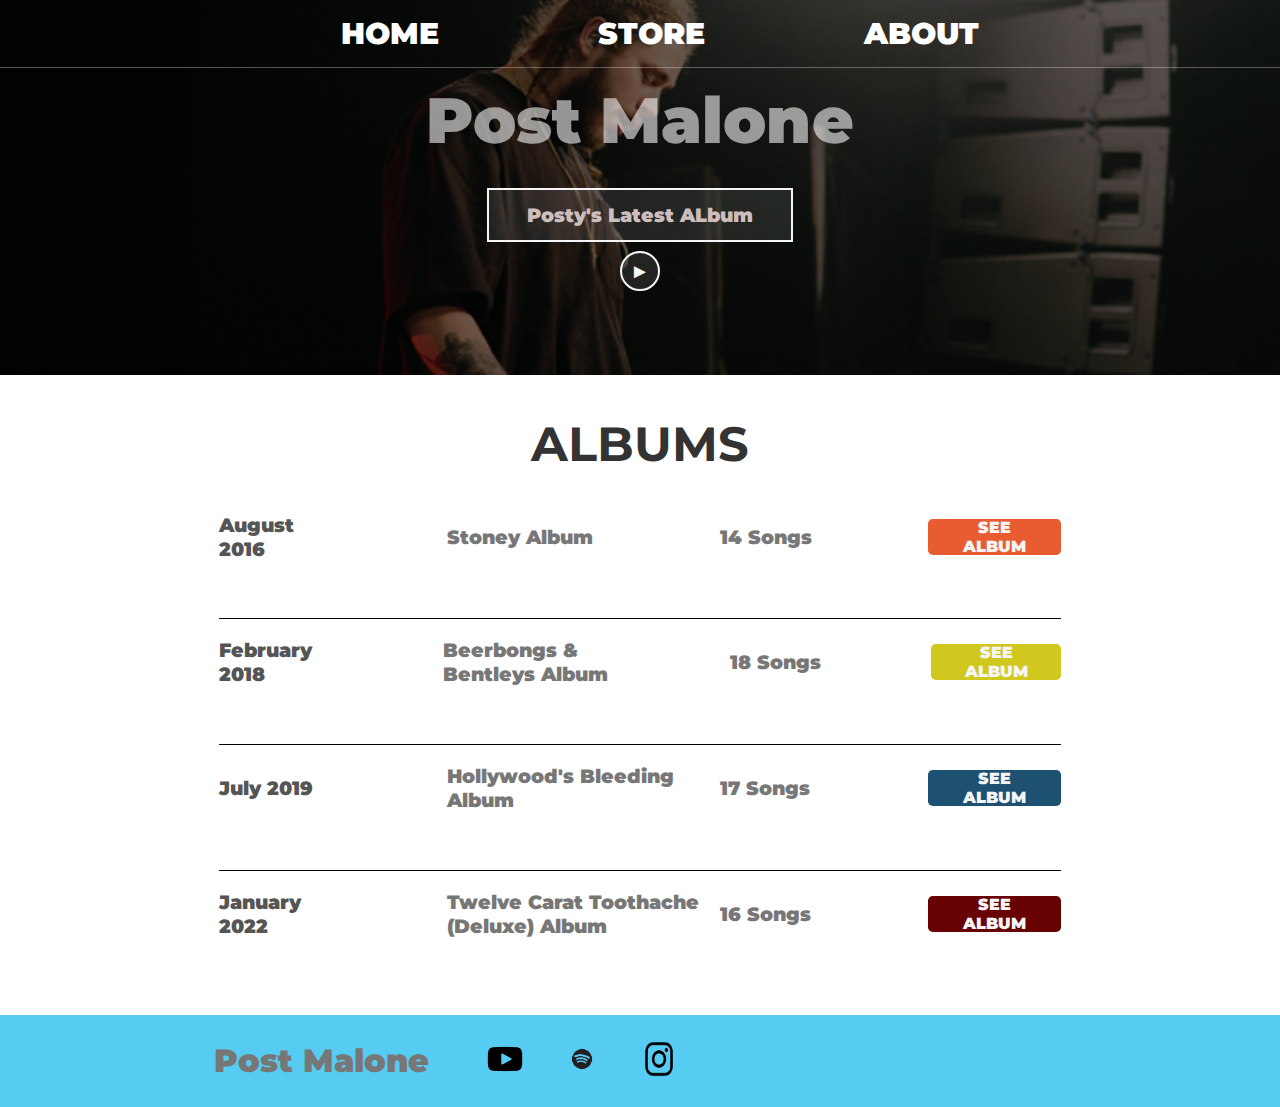
<file: public/index.html>
<!DOCTYPE html>
<html>
    <head>
       <Title>Testing Post Malone</Title>
       <meta name="description" content="This is the description">
       <link rel="stylesheet" href="styles.css" />
    </head>
    <body>
        <header class="main-header">
            <nav class="nav main-nav">
                <ul>
                    <li><a href="index.html">HOME</a></li>
                    <li><a href="store.html">STORE</a></li>
                    <li><a href="About.html">ABOUT</a></li>
                </ul>
            </nav>
            <h1 class="post-index post-malone-big">Post Malone</h1>
            <div class="container"> 
                <button class="btn button-header" type="button"> Posty's Latest ALbum</button>
            </div>
            <button class="btn button-header button-play" type="button"> &#9658;</button>
        </header>
        <section class="content-section container">
            <h2 class="section-header">ALBUMS</h2>
            <div>
                <div class="album-row">
                    <span class="album-item album-date">August 2016</span>
                    <span class="album-name">Stoney Album</span>
                    <span class=" album-songs">14 Songs</span>
                    <a href="https://open.spotify.com/album/5s0rmjP8XOPhP6HhqOhuyC?si=kcca8HHXSISXal8zktDmPg" target="_blank" class="btn album-btn btn-primary btn-primary1">SEE ALBUM</a>

                </div>
                <div class="album-row">
                    <span class="album-item album-date">February 2018</span>
                    <span class="album-item album-name">Beerbongs & Bentleys Album</span>
                    <span class=" album-songs">18 Songs</span>
                    <a href="https://open.spotify.com/album/6trNtQUgC8cgbWcqoMYkOR?si=Y5UWd4WkTSqvPWb574ipsg" target="_blank" class="btn album-btn btn-primary btn-primary2">SEE ALBUM</a>

                </div>
                <div class="album-row">
                    <span class="album-item album-date">July 2019</span>
                    <span class=" album-name">Hollywood's Bleeding Album</span>
                    <span class=" album-songs">17 Songs</span>
                    <a href="https://open.spotify.com/album/4g1ZRSobMefqF6nelkgibi?si=3qPQdIiwS1WfDdFblaKO8g" target="_blank" class="btn album-btn btn-primary btn-primary3">SEE ALBUM</a>

                </div>
                <div class="album-row">
                    <span class="album-item album-date">January 2022</span>
                    <span class=" album-name">Twelve Carat Toothache (Deluxe) Album</span>
                    <span class=" album-songs">16 Songs</span>
                    <a href="https://open.spotify.com/album/50MzJhO0pMjTsfpeOmZ1so?si=xYdVJoAITxOYw9E5hRjgWg" target="_blank" class="btn album-btn btn-primary btn-primary4">SEE ALBUM</a>
                </div>
            </div>
        </section>
        <footer class="main-footer">
            <div class="container main-footer-container"> 
                <h2 class="post-malone-footer">Post Malone</h2>
                    <ul class="nav footer-nav">
                        <li><a href="https://www.youtube.com/channel/UCeLHszkByNZtPKcaVXOCOQQ" target="_blank"><img src="images/youtube-logo-removebg.png" class="footer-logo"></a></li>
                        <li><a href="https://open.spotify.com/artist/246dkjvS1zLTtiykXe5h60?si=mrSviUf5QbyyBdStsmaqUQ" target="_blank"><img src="images/spotify-logo-removebg.png" class="footer-logo"></a></li>
                        <li><a href="https://www.instagram.com/postmalone/" target="_blank"><img src="images/instagram-logo-removebg.png" class="footer-logo"></a></li>                        
                    </ul>
            </div>
        </footer> 
    </body>
</html>
</file>
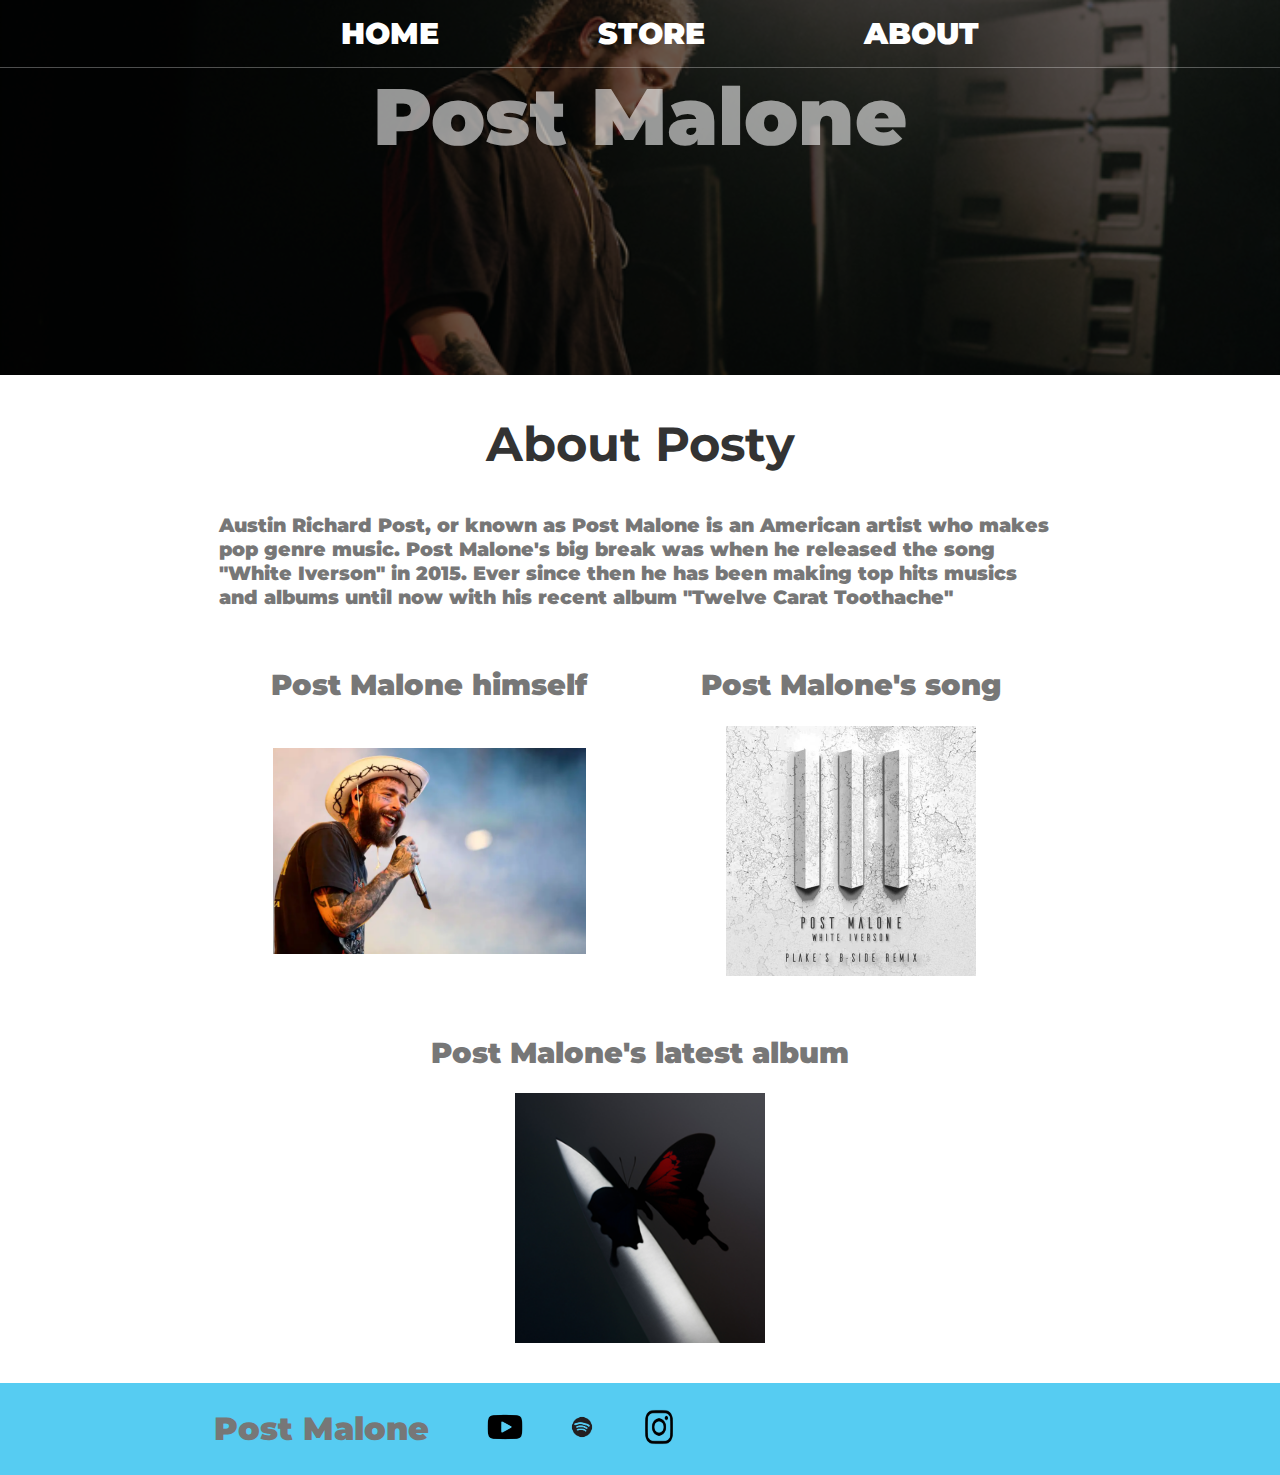
<file: public/About.html>
<!DOCTYPE html>
<html>
    <head>
        <Title>Testing Post Malone | About</Title>
       <meta name="description" content="This is the description">
       <link rel="stylesheet" href="styles.css" />
    </head>
    <body>
        <header class="main-header">
            <nav nav class="nav main-nav">
                <ul>
                    <li><a href="index.html">HOME</a></li>
                    <li><a href="store.html">STORE</a></li>
                    <li><a href="About.html">ABOUT</a></li>
                </ul>
            </nav>
            <h1 class="post-malone post-malone-big">Post Malone</h1>
        </header>
        <section class="content-section container">
            <h2 class="section-header">About Posty</h2>
            <p>Austin Richard Post, or known as Post Malone is an American artist who makes pop genre music.
                 Post Malone's big break was when he released the song "White Iverson" in 2015. 
                 Ever since then he has been making top hits musics and albums until now with his recent album "Twelve Carat Toothache"
                 <div class="post-container">
                    <div class="post-item">
                      <h2 class="intro-pic-about">Post Malone himself</h2>
                      <img class="post-about-image-1" src="post images/Post malone.png" width="20">
                    </div>
                    <div class="post-item">
                      <h2 class="intro-pic-about">Post Malone's song</h2>
                      <img class="post-about-image" src="post images/Album.jpeg" width="300">
                    </div>
                    <div class="post-item">
                      <h2 class="intro-pic-about">Post Malone's latest album</h2>
                      <img class="post-about-image" src="post images/Album post.png" width="300">
                    </div>
                  </div>                  
                </p>
        </section>
        <footer class="main-footer">
            <div class="container main-footer-container"> 
                <h3 class="post-malone-footer">Post Malone</h3>
                    <ul class="nav footer-nav">
                        <li><a href="https://www.youtube.com/channel/UCeLHszkByNZtPKcaVXOCOQQ" target="_blank"><img src="images/youtube-logo-removebg.png" class="footer-logo"></a></li>
                        <li><a href="https://open.spotify.com/artist/246dkjvS1zLTtiykXe5h60?si=mrSviUf5QbyyBdStsmaqUQ" target="_blank"><img src="images/spotify-logo-removebg.png" class="footer-logo"></a></li>
                        <li><a href="https://www.instagram.com/postmalone/" target="_blank"><img src="images/instagram-logo-removebg.png" class="footer-logo"></a></li> 
                    </ul>
            </div>
        </footer> 
    </body>
</html>
</file>
<file: public/styles.css>
@font-face {
    font-family: monsterrat1;
    src: url(Fonts/Montserrat-Black.ttf);
}
@font-face {
    font-family: monsterrat2;
    src: url(Fonts/Montserrat-Bold.ttf);
}

* {
    box-sizing: border-box;
    font-family: monsterrat1;
    color: #777;
}

.footer-logo {
    width: 40px !important;
    height: 40px !important;
  }
   
  

strong {
    font-family: monsterrat2;
}


html, body {
    margin: 0;
    padding: 0;
}

body {
    display: flex;
    flex-direction: column;
}

main {
    flex: 1;
}

.nav ul {
    margin: 0;
}

.nav li {
    display: inline ;
}

.nav a {
    display: inline-block;
    padding: .5em;
    color: #ffffff;
    text-decoration: none;
}

.main-nav {
    text-align: center;
    top: 0;
    font-size: 1.1em;
    font-weight: lighter;
    border-bottom: 1px solid rgba(255, 255, 255, .3);
}

.main-nav li {
    padding: 0 5%;
    font-size: 1.7em;
}

.nav a:hover {
    background-color: rgba(255, 255, 255, .3);
}

.main-header {
    background-color: rgba(0, 0, 0, .6);
    background-image: url("post\ images/post malone 4k.png");
    background-blend-mode: multiply;
    background-size: cover;
    padding-bottom: 30px;
    text-align: center;
    background-position: center;
    height: 375px;
}

.post-malone {
    font-family: monsterrat1;
    text-align: center;
    margin: 0;
    font-size: 4em;
    font-weight: normal;
    font-style: normal;
    color: rgba(245, 245, 245, .6);
}

.post-malone-big {
    font-size: 5em;
}

.content-section {
    margin: 1em;
    font-weight: normal;
    font-style: normal;
    font-size: 1.2em;
    background-size: cover;
}

.container {
    max-width: 900px;
    margin: 0 auto;
    padding: 0 1.5em;
}

.section-header {
    font-family: monsterrat2;
    font-weight: normal;
    color: #333;
    text-align: center;
    font-size: 2.5em;
}

.post-container {
    display: flex;
    flex-wrap: wrap;
    justify-content: center;
  }
  
  .post-item {
    flex: 1 0 300px;
    margin: 15px;
    text-align: center;
  }
  
  .post-about-image {
    height: 250px;
    width: 100%;
    object-fit: contain;
    border-radius: 0%;
  }  

  .post-about-image-1 {
    height: 250px;
    width: 80%;
    object-fit: contain;
    border-radius: 0%;
  }  
  


.main-footer {
    background-color: #56CCF2;
    color: white;
    margin-top: auto;
}

.post-malone-footer {
    text-align: left;
    padding: .25em 0;
    margin: 0;
    font-size: 2em;
    font-weight: normal;
}

.main-footer-container {
    display: flex;
    align-items: center;
}

.footer-nav ul {
    flex-grow: 1;
    text-align: end;
}

.footer-nav li {
    padding: 0 .5em;
}

.footer-nav img{
    width: 30px;
    height: 30px;
}

.btn {
    text-align: center;
    vertical-align: middle;
    padding: .67em;
    cursor: pointer;
}

.post-index {
    font-family: monsterrat1;
    text-align: center;
    margin: 0;
    font-size: 4em;
    font-weight: normal;
    font-style: normal;
    color: rgba(245, 245, 245, .6);
    padding: .2em;
    padding-bottom: .25em;
}

.button-header {
    margin: .7em 20% .5em 20%;
    color: rgb(205, 190, 190);
    border: 2px solid whitesmoke;
    background-color: rgba(255, 255, 255, .1);
    border-radius: 0%;
    font-size: 1.2em;
    font-weight: lighter;
    font-style: normal;
    padding-left: 2em;
    padding-right: 2em;
}

.button-header:hover {
    background-color: rgba(255, 255, 255, .3);
}

.button-play {
    display: block;
    margin: 0 auto;
    color: whitesmoke;
    font-size: 1.25em;
    border-radius: 50%;
    padding: 0;
    width: 40px;
    height: 40px;
}

.album-row {
    border-bottom: 1px solid black;
    padding-bottom: 3em;
    margin-bottom: 1em;
}

.album-row {
    display: flex;
    align-items: center;
}

.album-row span {
    margin-right: 10px;
}

.album-row:last-child {
    border-bottom: none;
}

.album-item {
    display: inline-block;
    padding-right: 5em;
}

.album-date {
    color: #555;
    font-weight: bold;
    width: 30%;
}

.album-name {
    width: 40%; /* Updated width */
    display: flex; /* Added flex display */
    align-items: center; /* Added alignment */
  }
  
  .album-songs {
    width: 30%; /* Updated width */
    display: flex; /* Added flex display */
    align-items: center; /* Added alignment */
  }
  

.album-btn {
    font-size: 16px;
    font-style: normal;
    display: inline-flex;
    justify-content: center;
    align-items: center;
    margin-left: auto;
    width: 160px;
    height: 36px;
    padding: 10px 20px;
    text-decoration: none;
}

.btn-primary1 {
    color: whitesmoke;
    background-color: rgba(233,92,49,255);
    border: none;
    border-radius: .3em;
    font-weight: bold;
}

.btn-primary2 {
    color: whitesmoke;
    background-color: rgba(208,200,31,255);
    border: none;
    border-radius: .3em;
    font-weight: bold;
}
.btn-primary3 {
    color: whitesmoke;
    background-color: rgba(30,80,113,255);
    border: none;
    border-radius: .3em;
    font-weight: bold;
}
.btn-primary4 {
    color: whitesmoke;
    background-color: rgba(103,3,5,255);
    border: none;
    border-radius: .3em;
    font-weight: bold;
}

.btn-primary:hover {
    background-color: #555;
}

.shop-item {
    display: flex;
    flex-direction: column;
    align-items: center;
    text-align: center;
    flex-basis: calc(50% - 15px); /* Two items per row with 30px gap */
    margin-bottom: 30px; /* Adjust as needed */
  }
  
  .shop-item-content {
    display: run-in;
    flex-direction: column;
    align-items: center;
    margin-top: 15px;
  }
  
  .shop-item-content img {
    max-width: 100%;
  }
  
  .add-to-cart {
    margin-top: 10px;
  }
  

.shop-item-title {
    display: block;
    width: 100%;
    text-align: center; /* Add this line */
    font-weight: bold;
    font-size: 1.5em;
    color: #333;
    margin-bottom: 15px;
}



.shop-item-img {
    max-width: 100%;
    height: auto;
}


.shop-item-details {
    display: flex;
    align-items: center;
    padding: 5px;
}

.shop-item-price {
    flex-grow: 1;
    color: #333;
    margin: 5px;
}

.shop-items {
    display: flex;
    flex-wrap: wrap;
    justify-content: center;
    align-items: flex-start; /* Align items at the top */
    gap: 30px; /* Add some space between items */
}


.cart-header {
    font-weight: bold;
    font-size: 1.2em;
    color: #333;
}

.cart-column {
    display: flex;
    align-items: center;
    border-bottom: 1px solid black;
    margin-right: 1.5em;
    padding-bottom: 0px;
    margin-top: 10px;
}

.cart-row {
    display: flex;
}

.cart-item {
    width: 45%;
}

.cart-price {
    width: 20%;
}

.cart-quantity {
    width: 35%;
}
</file>
